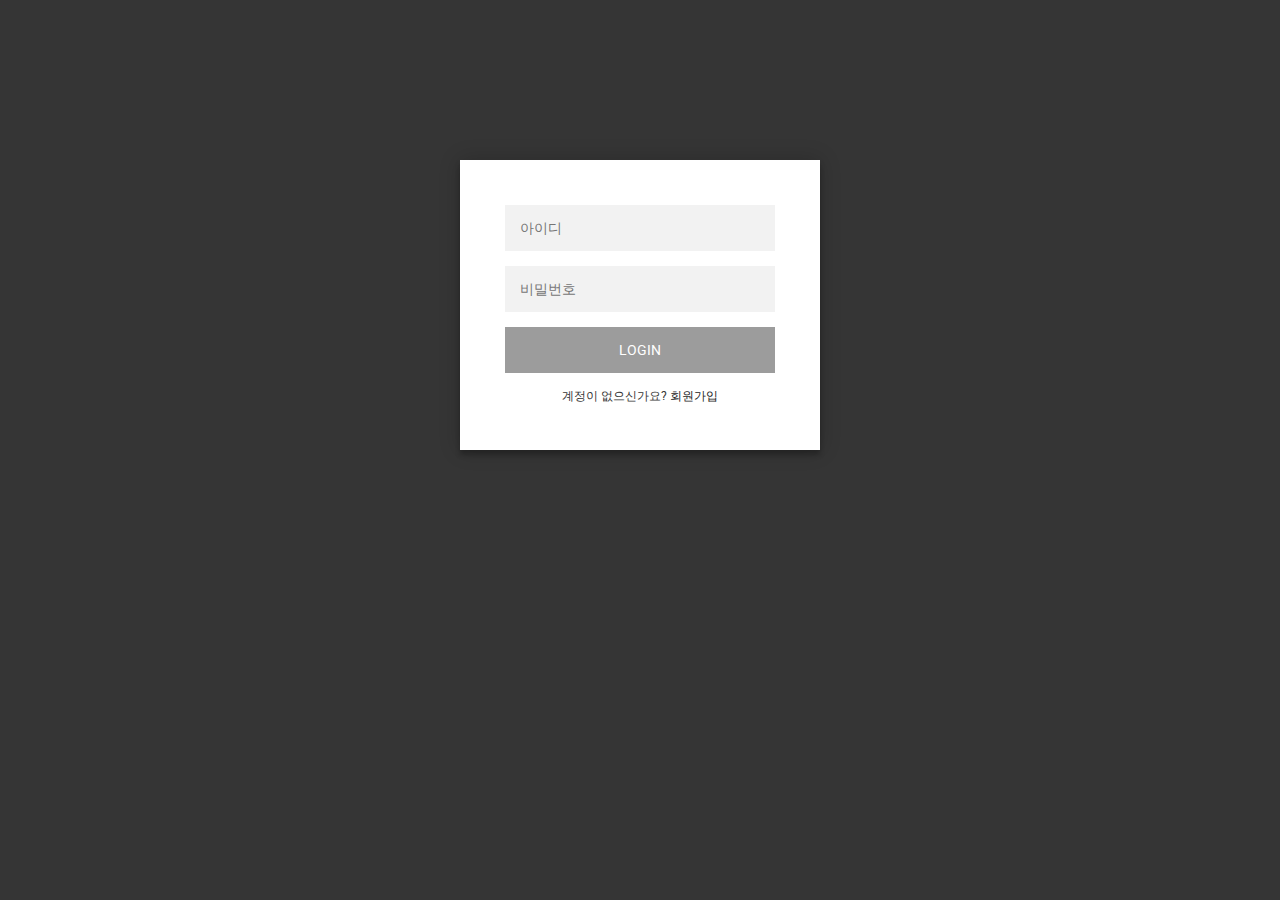
<file: DB_project/opt/lampp/htdocs/jmseo/project/index.html>
<!DOCTYPE html>
<html lang="en">
  <head>
    <meta charset="UTF-8" />
    <meta http-equiv="X-UA-Compatible" content="IE=edge" />
    <meta name="viewport" content="width=device-width, initial-scale=1.0" />
    <title>LOGIN</title>
    <link rel="stylesheet" href="login.css" />
  </head>
  <body>
    <div class="login-page">
      <div class="form">
        <form action="loginCheck.php" method="POST" class="login-form">
          <input id="id" type="text" name="id" placeholder="아이디" />
          <input id="password" type="password" name="password" placeholder="비밀번호" />
          <input id="button" type="submit" value="LOGIN"></input>
          <p class="message">
            계정이 없으신가요?
            <a href="#" onclick="location.href='register.html'">회원가입</a>
          </p>
        </form>
      </div>
    </div>
  </body>
</html>

<!-- Copyright (c) 2022 by Aigars Silkalns (https://codepen.io/colorlib/pen/rxddKy) -->
</file>
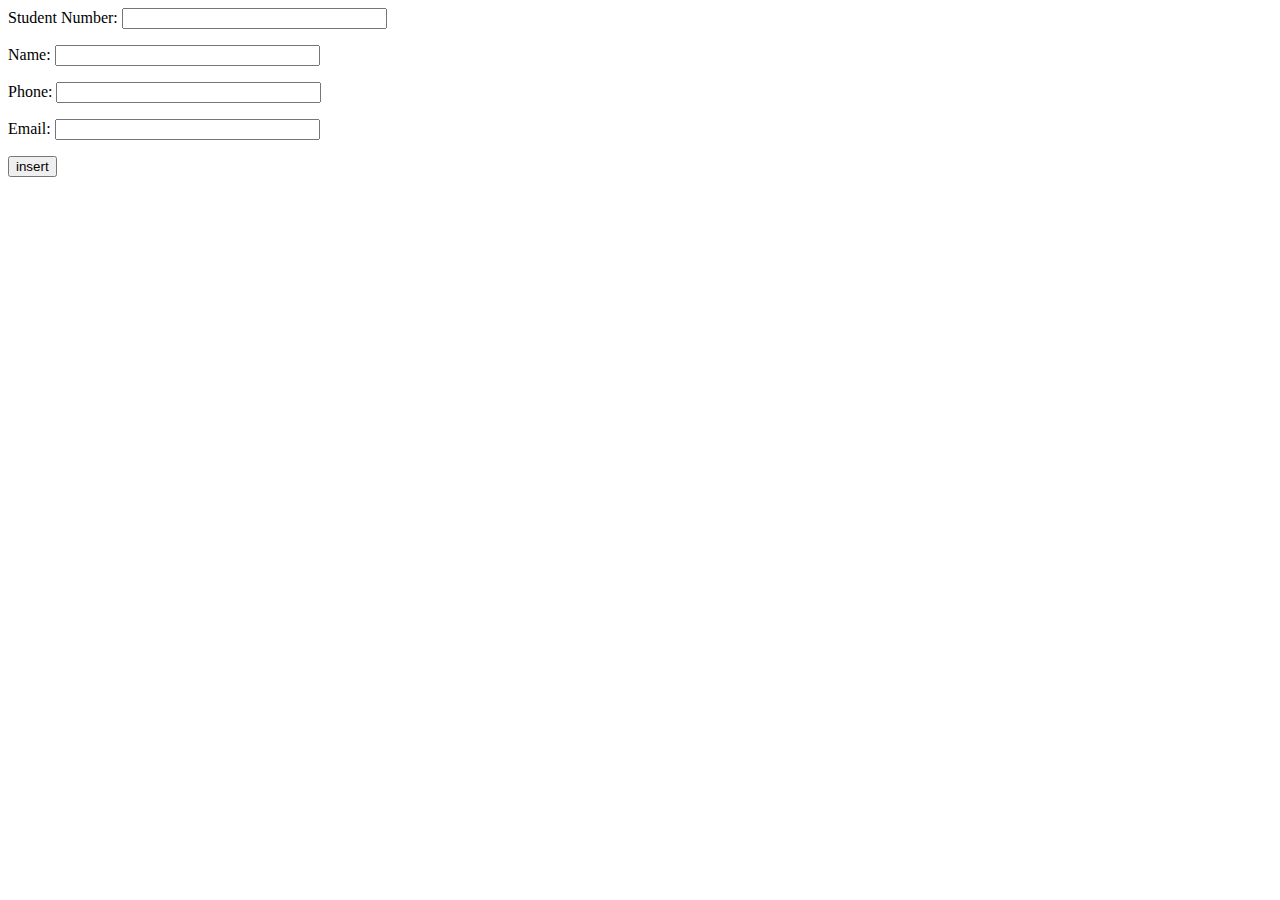
<file: DB_project/opt/lampp/htdocs/jmseo/address/insertAddress.html>
<html>
<head>
	<title>Record Insertion Form</title>
</head>
<body>
	<form action="insertAddress.php" method="POST">
 		<p>Student Number: <input type="text" name="stuNum" size="30">
 		<p>Name: <input type="text" name="name" size="30">
 		<p>Phone: <input type="text" name="phone" size="30">
 		<p>Email: <input type="text" name="email" size="30">
 		<p><input type="submit" name="submit" value="insert"></p>
 	</form>
</body>
</html>
</file>
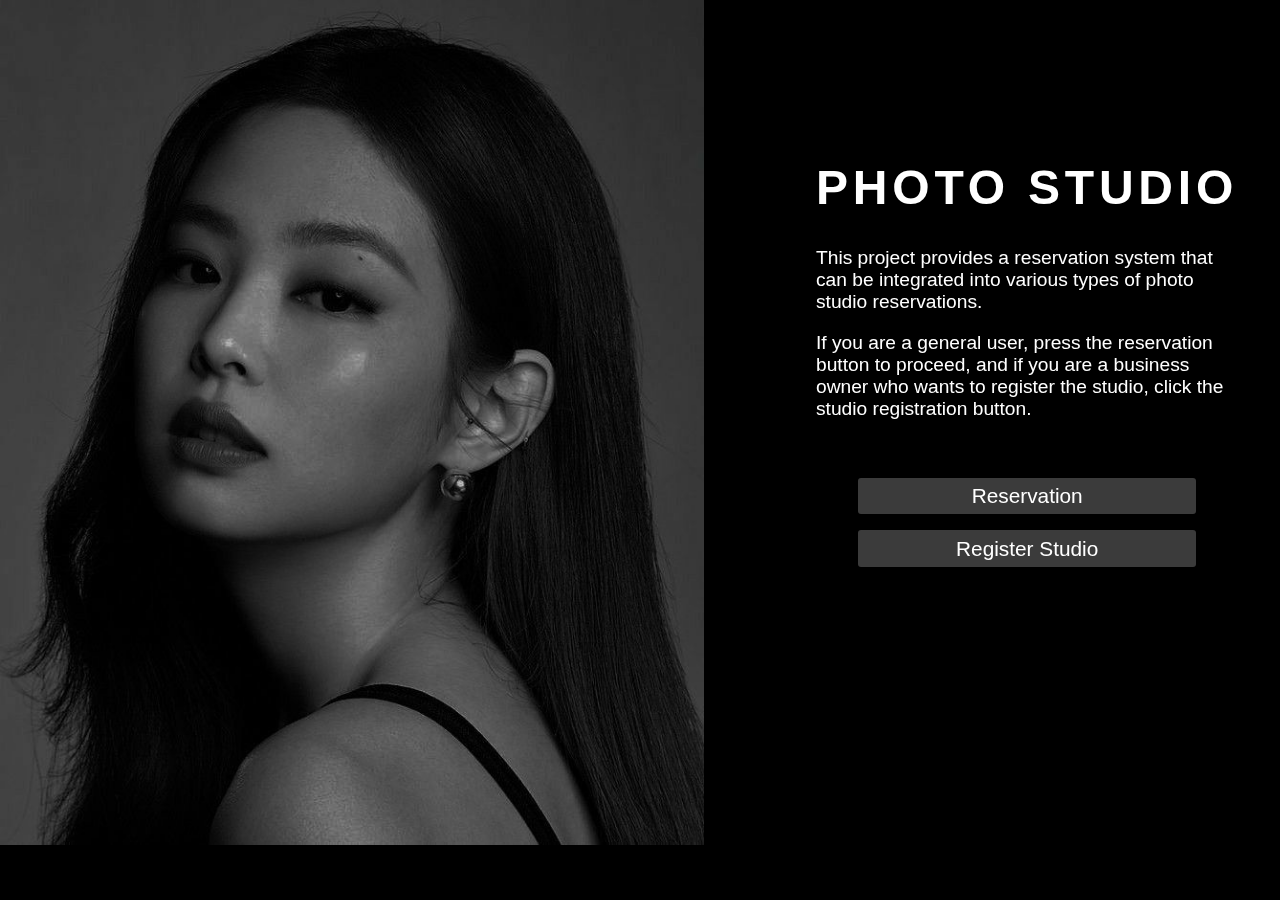
<file: DB_project/opt/lampp/htdocs/jmseo/project/main.html>
<!DOCTYPE html>
<html lang="en">
  <head>
    <meta charset="UTF-8" />
    <meta http-equiv="X-UA-Compatible" content="IE=edge" />
    <meta name="viewport" content="width=device-width, initial-scale=1.0" />
    <link rel="stylesheet" href="main.css" />
    <title>Photo Studio</title>
  </head>
  <body>
    <div>
      <div class="display_image">
        <img src="background.jpg" class="background-image" />
        <div id="polina">
          <h1>Photo Studio</h1>
          <p>
            This project provides a reservation system that can be integrated
            into various types of photo studio reservations.
          </p>
          <p>
            If you are a general user, press the reservation button to proceed,
            and if you are a business owner who wants to register the studio,
            click the studio registration button.
          </p>
          <br />
          <button href="#" onclick="location.href='reservation.php'">
            Reservation
          </button>
          <button href="#" onclick="location.href='registerStudio.html'">
            Register Studio
          </button>
        </div>
      </div>
    </div>
  </body>
</html>
</file>
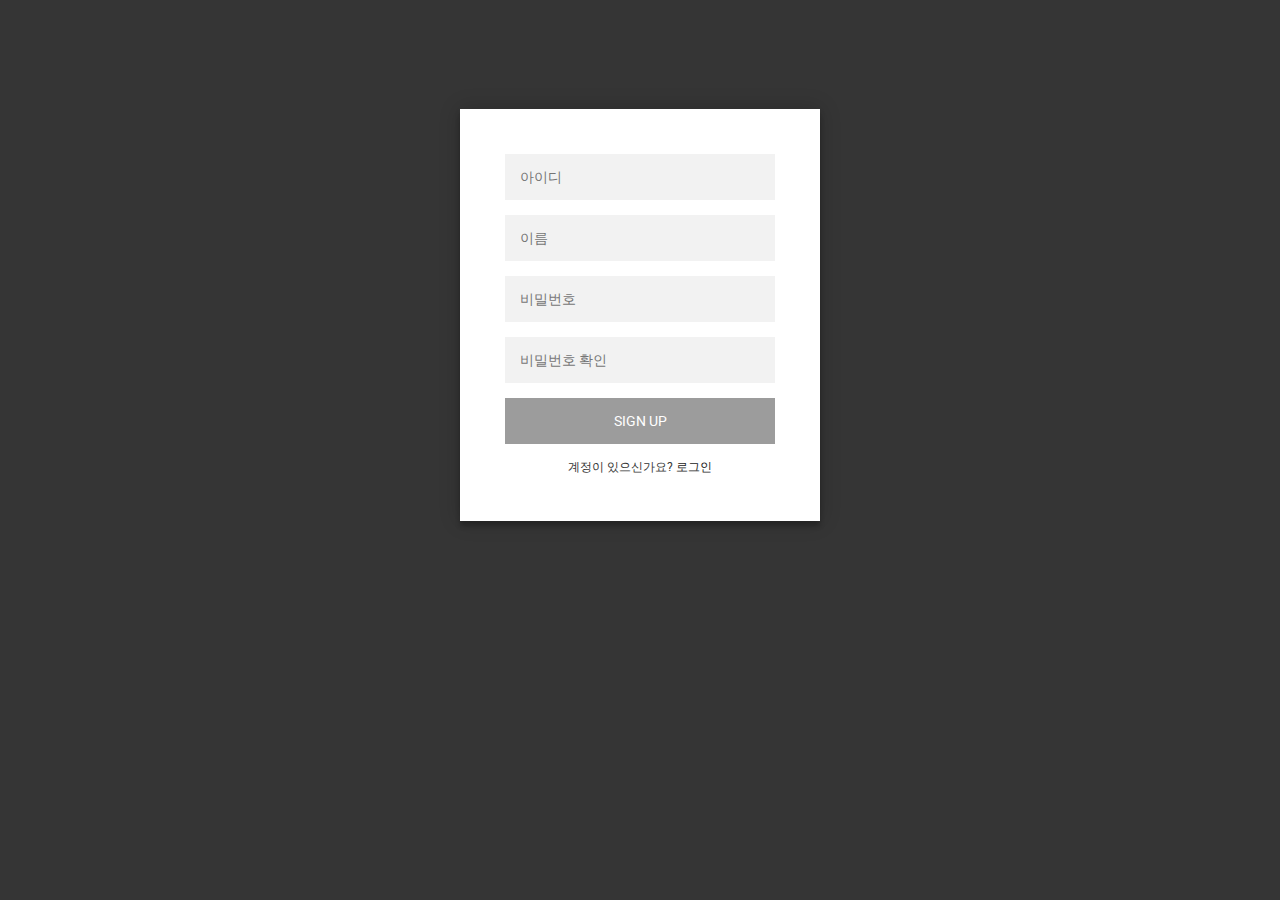
<file: DB_project/opt/lampp/htdocs/jmseo/project/register.html>
<!DOCTYPE html>
<html lang="en">
  <head>
    <meta charset="UTF-8" />
    <meta http-equiv="X-UA-Compatible" content="IE=edge" />
    <meta name="viewport" content="width=device-width, initial-scale=1.0" />
    <link rel="stylesheet" href="login.css" />
    <script src="register.js" defer></script>
    <title>SIGNUP</title>
  </head>
  <body>
    <div class="register-page">
      <div class="form">
        <form action="insertUser.php" method="POST" class="login-form">
          <input id="id" type="text" name="id" placeholder="아이디" />
          <input id="name" type="text" name="name" placeholder="이름" />
          <input id="password" type="password" name="password" placeholder="비밀번호" />
          <input
            id="confirm-password"
            type="password"
            placeholder="비밀번호 확인"
          />
          <input type="submit" id="button" value="SIGN UP" href="#" onclick="location.href='index.html'"></input>
          <p class="message">
            계정이 있으신가요?
            <a href="#" onclick="location.href='index.html'">로그인</a>
          </p>
        </form>
      </div>
    </div>
  </body>
</html>
</file>
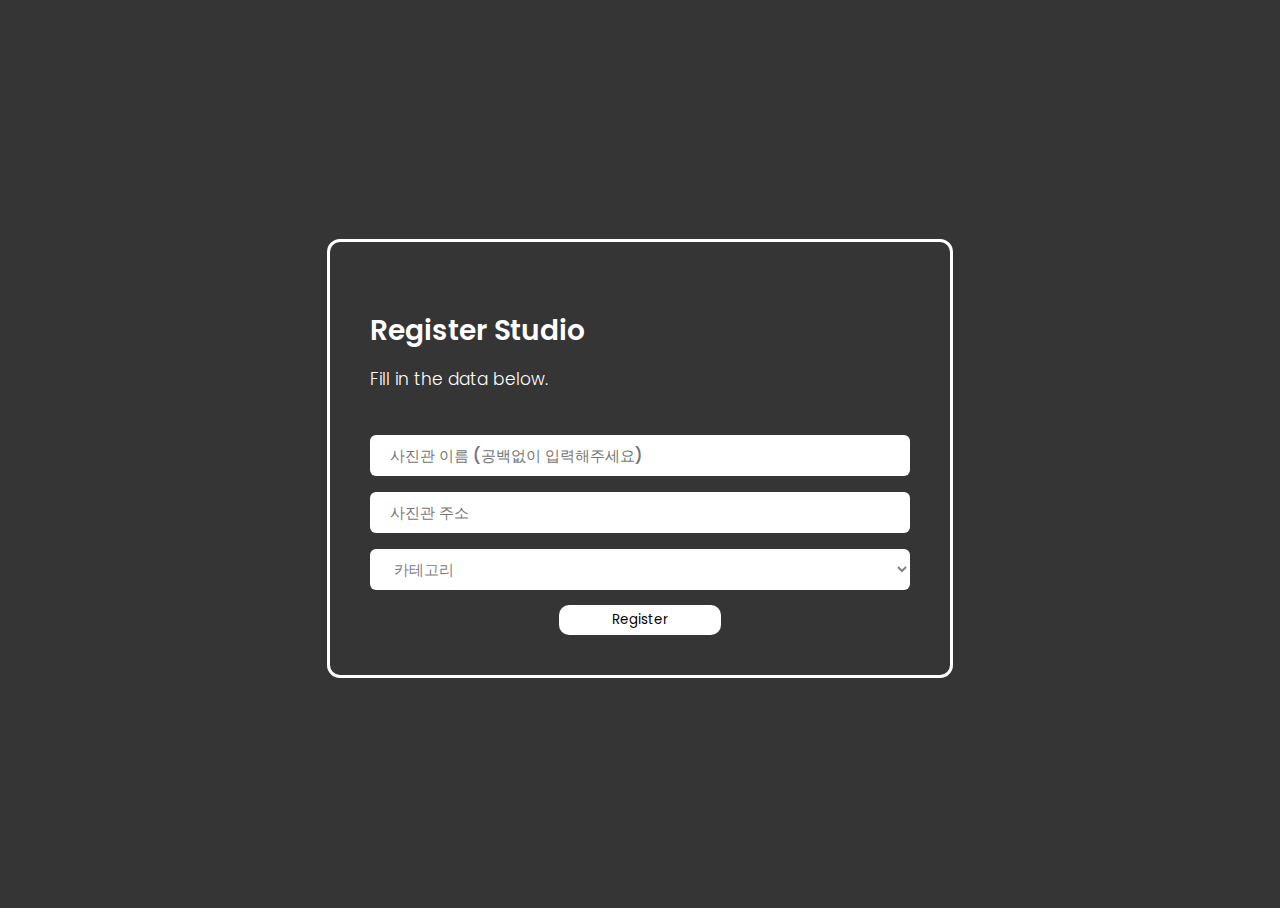
<file: DB_project/opt/lampp/htdocs/jmseo/project/registerStudio.html>
<!DOCTYPE html>
<html lang="en">
  <head>
    <meta charset="UTF-8" />
    <meta http-equiv="X-UA-Compatible" content="IE=edge" />
    <meta name="viewport" content="width=device-width, initial-scale=1.0" />
    <link rel="stylesheet" href="registerStudio.css" />
    <title>RegisterStudio</title>
  </head>
  <body>
    <div class="form-body">
      <div class="row">
        <div class="form-holder">
          <div class="form-content">
            <div class="form-items">
              <h3>Register Studio</h3>
              <p>Fill in the data below.</p>
              <form action="registerStudio.php" method="GET" class="requires-validation">
                <div class="col-md-12">
                  <input
                    class="form-control"
                    type="text"
                    name="studio_name"
                    placeholder="사진관 이름 (공백없이 입력해주세요)"
                    required
                  />
                </div>

                <div class="col-md-12">
                  <input
                    class="form-control"
                    type="text"
                    name="address"
                    placeholder="사진관 주소"
                    required
                  />
                </div>

                <div class="col-md-12">
                  <select class="form-select mt-3" name="category" required>
                    <option selected disabled value="">카테고리</option>
                    <option value="흑백사진관">흑백사진관</option>
                    <option value="바디프로필">바디프로필</option>
                    <option value="셀프사진관">셀프사진관</option>
                    <option value="프로필사진">프로필사진</option>
                  </select>
                </div>

                <div class="form-button mt-3">
                  <center>
                  		<input id="button" type="submit" class="btn btn-primary" value="Register" href="#" onclick="location.href='reservation.php'">
                  		</input>
                  </center>
                </div>
              </form>
            </div>
          </div>
        </div>
      </div>
    </div>
  </body>
</html>
</file>
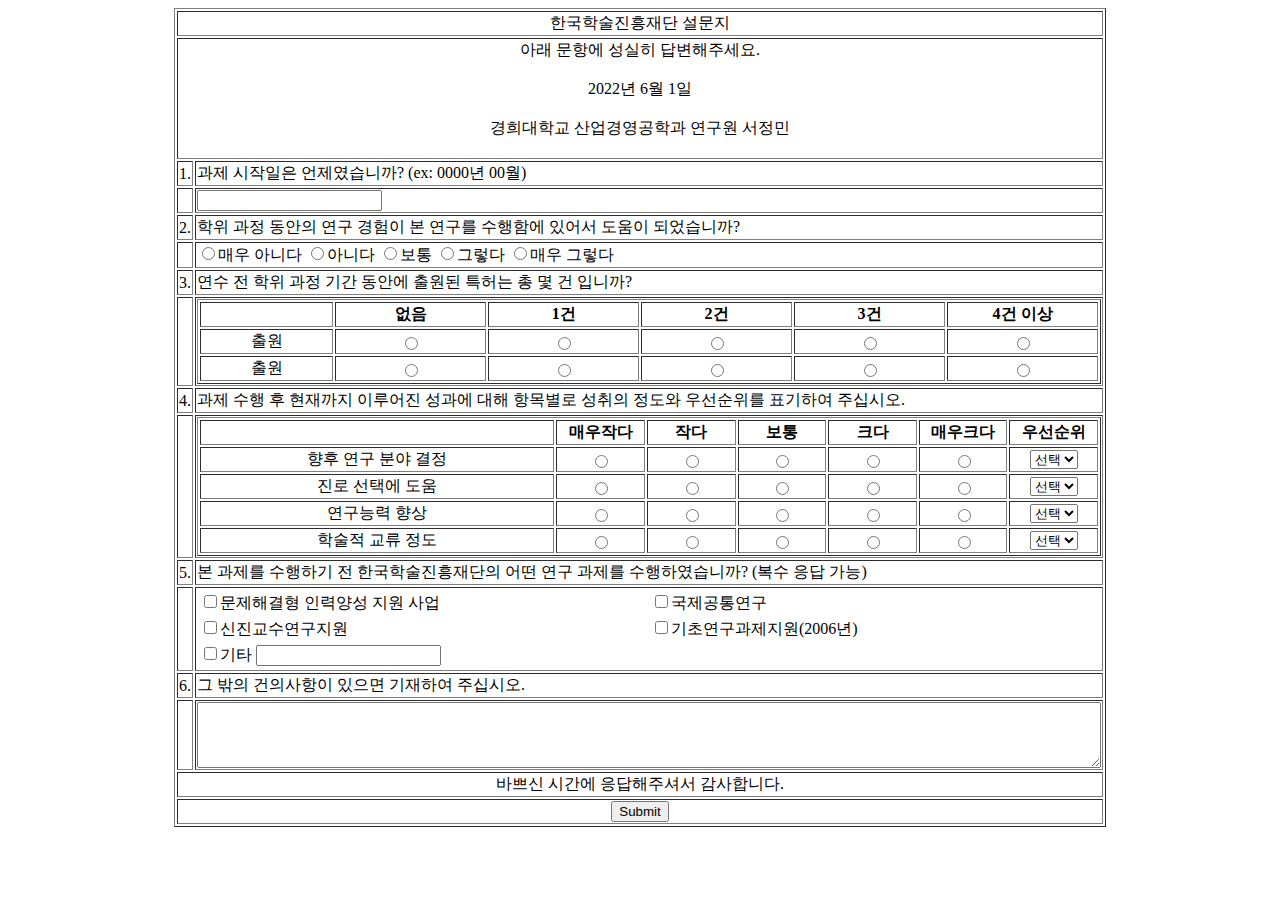
<file: DB_project/opt/lampp/htdocs/jmseo/quest/questionnaire.html>
<HTML>
<meta charset="utf-8">
<HEAD><TITLE>설문지</TITLE>
</HEAD>
<BODY>
<CENTER>
<FORM action=quest.php method=get>
<TABLE BORDER=1 WIDTH=800>
	<TD COLSPAN=2><CENTER>한국학술진흥재단 설문지</CENTER></TD>
	<TR>
	<TD COLSPAN=2>
		<CENTER>
		아래 문항에 성실히 답변해주세요.<br><br>
		2022년 6월 1일<br><br>
		경희대학교 산업경영공학과 연구원 서정민<br><br>
		</CENTER>
	</TD>
	<TR>
	<TD WIDTH=20>1.</TD>
	<TD>과제 시작일은 언제였습니까? (ex: 0000년 00월)</TD>
	<TR>
	<TD></TD><TD><input type=text name=Q1></TD>
	<TR>
	<TD>2.</TD>
	<TD>학위 과정 동안의 연구 경험이 본 연구를 수행함에 있어서 도움이 되었습니까?</TD>
	<TR>
		<TD></TD>
		<TD>
			<input type=radio name=Q2 value=1>매우 아니다
			<input type=radio name=Q2 value=2>아니다
			<input type=radio name=Q2 value=3>보통
			<input type=radio name=Q2 value=4>그렇다
			<input type=radio name=Q2 value=5>매우 그렇다
		</TD>
	<TR>
	<TD>3.</TD>
	<TD>연수 전 학위 과정 기간 동안에 출원된 특허는 총 몇 건 입니까?</TD>
	<TR>
	<TD></TD>
	<TD>
		<TABLE BORDER=1 WIDTH=100%>
		<TH></TH><TH WIDTH=17%>없음</TH><TH WIDTH=17%>1건</TH><TH WIDTH=17%>2건</TH><TH WIDTH=17%>3건</TH><TH WIDTH=17%>4건 이상</TH>
		<TR>
			<TD><CENTER>출원</CENTER></TD>
			<TD><CENTER><input type=radio name=Q3-1 value=0></CENTER></TD>
			<TD><CENTER><input type=radio name=Q3-1 value=1></CENTER></TD>
			<TD><CENTER><input type=radio name=Q3-1 value=2></CENTER></TD>
			<TD><CENTER><input type=radio name=Q3-1 value=3></CENTER></TD>
			<TD><CENTER><input type=radio name=Q3-1 value=4></CENTER></TD>
		<TR>
			<TD><CENTER>출원</CENTER></TD>
			<TD><CENTER><input type=radio name=Q3-2 value=0></CENTER></TD>
			<TD><CENTER><input type=radio name=Q3-2 value=1></CENTER></TD>
			<TD><CENTER><input type=radio name=Q3-2 value=2></CENTER></TD>
			<TD><CENTER><input type=radio name=Q3-2 value=3></CENTER></TD>
			<TD><CENTER><input type=radio name=Q3-2 value=4></CENTER></TD>
		</TABLE>
	</TD>
	<TR>
	<TD>4.</TD>
	<TD>과제 수행 후 현재까지 이루어진 성과에 대해 항목별로 성취의 정도와 우선순위를 표기하여 주십시오.</TD>
	<TR>
	<TD></TD>
	<TD>
		<TABLE BORDER=1 WIDTH=100%>
		<TH></TH><TH WIDTH=10%>매우작다</TH><TH WIDTH=10%>작다</TH><TH WIDTH=10%>보통</TH><TH WIDTH=10%>크다</TH><TH WIDTH=10%>매우크다</TH><TH WIDTH=10%>우선순위</TH>
		<TR>
			<TD><CENTER>향후 연구 분야 결정</CENTER></TD>
			<TD><CENTER><input type=radio name=Q4-1 value=1></CENTER></TD>
			<TD><CENTER><input type=radio name=Q4-1 value=2></CENTER></TD>
			<TD><CENTER><input type=radio name=Q4-1 value=3></CENTER></TD>
			<TD><CENTER><input type=radio name=Q4-1 value=4></CENTER></TD>
			<TD><CENTER><input type=radio name=Q4-1 value=5></CENTER></TD>
			<TD><CENTER><select name=Q4-S1><option value=0>선택<option value=1>1<option value=2>2<option value=3>3<option value=4>4</select></CENTER></TD>
		<TR>
			<TD><CENTER>진로 선택에 도움</CENTER></TD>
			<TD><CENTER><input type=radio name=Q4-2 value=1></CENTER></TD>
			<TD><CENTER><input type=radio name=Q4-2 value=2></CENTER></TD>
			<TD><CENTER><input type=radio name=Q4-2 value=3></CENTER></TD>
			<TD><CENTER><input type=radio name=Q4-2 value=4></CENTER></TD>
			<TD><CENTER><input type=radio name=Q4-2 value=5></CENTER></TD>
			<TD><CENTER><select name=Q4-S2><option value=0>선택<option value=1>1<option value=2>2<option value=3>3<option value=4>4</select></CENTER></TD>
		<TR>
			<TD><CENTER>연구능력 향상</CENTER></TD>
			<TD><CENTER><input type=radio name=Q4-3 value=1></CENTER></TD>
			<TD><CENTER><input type=radio name=Q4-3 value=2></CENTER></TD>
			<TD><CENTER><input type=radio name=Q4-3 value=3></CENTER></TD>
			<TD><CENTER><input type=radio name=Q4-3 value=4></CENTER></TD>
			<TD><CENTER><input type=radio name=Q4-3 value=5></CENTER></TD>
			<TD><CENTER><select name=Q4-S3><option value=0>선택<option value=1>1<option value=2>2<option value=3>3<option value=4>4</select></CENTER></TD>
		<TR>
			<TD><CENTER>학술적 교류 정도</CENTER></TD>
			<TD><CENTER><input type=radio name=Q4-4 value=1></CENTER></TD>
			<TD><CENTER><input type=radio name=Q4-4 value=2></CENTER></TD>
			<TD><CENTER><input type=radio name=Q4-4 value=3></CENTER></TD>
			<TD><CENTER><input type=radio name=Q4-4 value=4></CENTER></TD>
			<TD><CENTER><input type=radio name=Q4-4 value=5></CENTER></TD>
			<TD><CENTER><select name=Q4-S4><option value=0>선택<option value=1>1<option value=2>2<option value=3>3<option value=4>4</select></CENTER></TD>
		</TABLE>
	</TD>
	<TR>
	<TD>5.</TD>
	<TD>본 과제를 수행하기 전 한국학술진흥재단의 어떤 연구 과제를 수행하였습니까? (복수 응답 가능)</TD>
	<TR>
	<TD></TD>
	<TD>
		<TABLE BORDER=0 WIDTH=100%>
		<TD WIDTH=50%><input type=checkbox name=Q5-1>문제해결형 인력양성 지원 사업</TD>
		<TD WIDTH=50%><input type=checkbox name=Q5-2>국제공통연구</TD>
		<TR>
		<TD WIDTH=50%><input type=checkbox name=Q5-3>신진교수연구지원</TD>
		<TD WIDTH=50%><input type=checkbox name=Q5-4>기초연구과제지원(2006년)</TD>
		<TR>
		<TD WIDTH=50%><input type=checkbox name=Q5-5>기타 <input type=text name=Q5-T></TD>
		</TABLE>
	</TD>	
	<TR>
	<TD>6.</TD>
	<TD>그 밖의 건의사항이 있으면 기재하여 주십시오.</TD>
	<TR>
	<TD></TD>
	<TD>
		<textarea type=textarea name=Q6 rows=4 cols=110></textarea>
	</TD>
	<TR>
	<TD COLSPAN=2><CENTER>바쁘신 시간에 응답해주셔서 감사합니다.</CENTER></TD>
	<TR>
	<TD COLSPAN=2><CENTER><input type=submit></CENTER></TD>
</TABLE>
</FORM>
</CENTER>
</BODY>
</HTML>
</file>
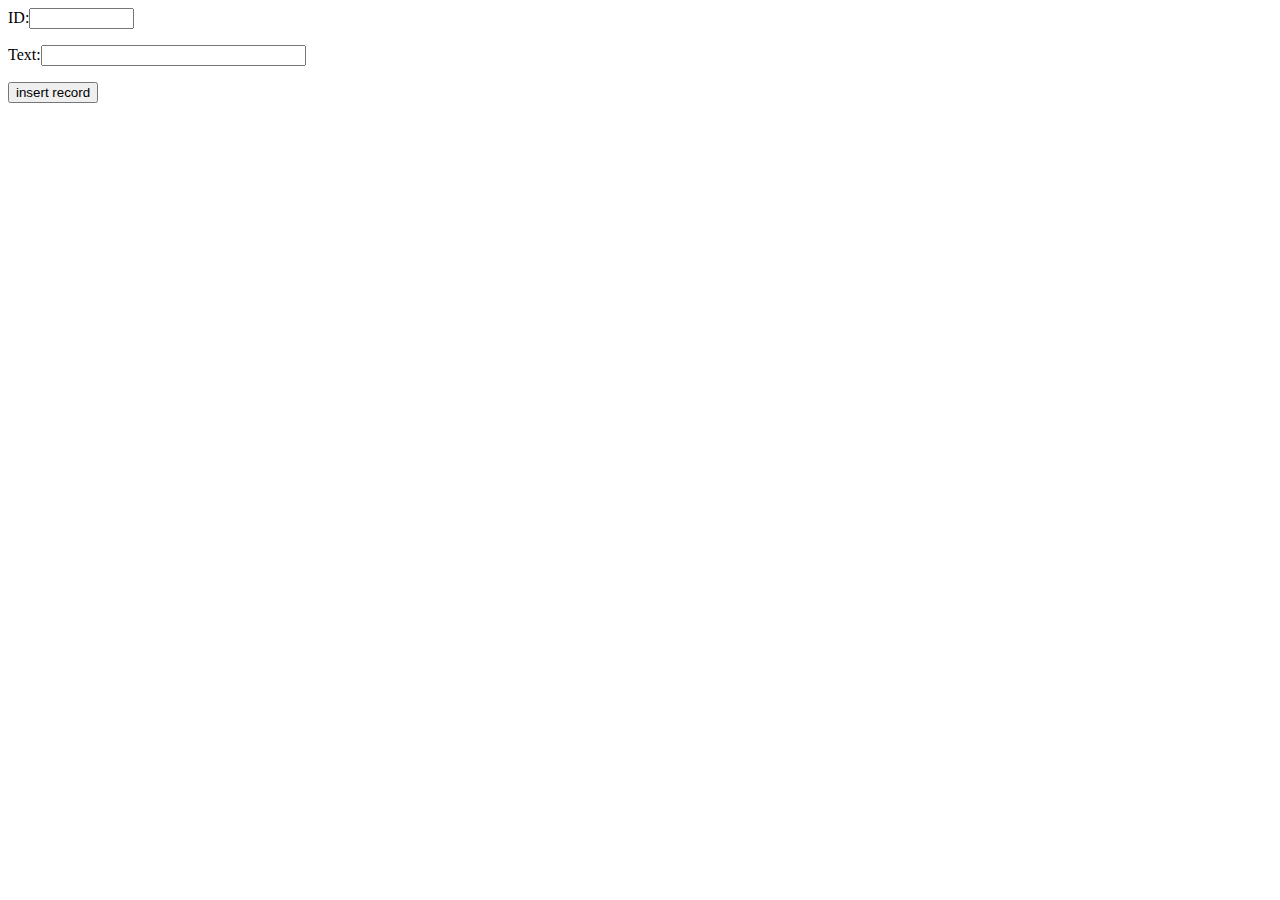
<file: DB_project/opt/lampp/htdocs/jmseo/mysql/php/insertForm.html>
<html>
<head>
       <title>Record Insertion Form</title>
</head>
<body>
<form action=insertForm.php method=GET>
<p>ID:<input type=text name=id size=10>
<p>Text:<input type=text name=user size=30>
<p><input type=submit name=submit value="insert record"></p>
</form>
</body>
</html>
</file>
<file: DB_project/opt/lampp/htdocs/jmseo/project/login.css>
@import url(https://fonts.googleapis.com/css?family=Roboto:300);

.login-page {
  width: 360px;
  padding: 12% 0 0;
  margin: auto;
}

.register-page {
  width: 360px;
  padding: 8% 0 0;
  margin: auto;
}

.form {
  position: relative;
  z-index: 1;
  background: #FFFFFF;
  max-width: 360px;
  margin: 0 auto 100px;
  padding: 45px;
  text-align: center;
  box-shadow: 0 0 20px 0 rgba(0, 0, 0, 0.2), 0 5px 5px 0 rgba(0, 0, 0, 0.24);
}
.form input {
  font-family: "Roboto", sans-serif;
  outline: 0;
  background: #f2f2f2;
  width: 100%;
  border: 0;
  margin: 0 0 15px;
  padding: 15px;
  box-sizing: border-box;
  font-size: 14px;
}
.form #button {
  font-family: "Roboto", sans-serif;
  text-transform: uppercase;
  outline: 0;
  background: #9C9C9C;
  width: 100%;
  border: 0;
  margin: 0 auto;
  padding: 15px;
  color: #FFFFFF;
  font-size: 14px;
  -webkit-transition: all 0.3 ease;
  transition: all 0.3 ease;
  cursor: pointer;
}
.form #button:hover,.form #button:active,.form #button:focus {
  background: #353535;
}
.form .message {
  margin: 15px 0 0;
  color: #353535;
  font-size: 12px;
}
.form .message a {
  color: #1a1a1a;
  text-decoration: none;
}
.form .register-form {
  display: none;
}
.container {
  position: relative;
  z-index: 1;
  max-width: 300px;
  margin: 0 auto;
}
.container:before, .container:after {
  content: "";
  display: block;
  clear: both;
}
.container .info {
  margin: 50px auto;
  text-align: center;
}
.container .info h1 {
  margin: 0 0 15px;
  padding: 0;
  font-size: 36px;
  font-weight: 300;
  color: #1a1a1a;
}
.container .info span {
  color: #4d4d4d;
  font-size: 12px;
}
.container .info span a {
  color: #000000;
  text-decoration: none;
}
.container .info span .fa {
  color: #EF3B3A;
}

/* #id::placeholder #password::placeholder {
    color: black;
    font-style: italic;
    font-weight: bold;
} */

body {
  background: #353535; /* fallback for old browsers */
  /* background: rebeccapurple; */
  background: linear-gradient(90deg, #353535 0%, #353535 0%);
  font-family: "Roboto", sans-serif;
  -webkit-font-smoothing: antialiased;
  -moz-osx-font-smoothing: grayscale;      
}
/* Copyright (c) 2022 by Aigars Silkalns (https://codepen.io/colorlib/pen/rxddKy) */
</file>
<file: DB_project/opt/lampp/htdocs/jmseo/project/main.css>
body {
  margin: 0;
  background: #000;
  position: fixed;
  top:0;
}

.background-image {
width: 55%;
}

.display_image {
display: flex;
flex-direction: row;
}

#polina { 
font-family: Agenda-Light, Agenda Light, Agenda, Arial Narrow, sans-serif;
font-weight:100; 
background: rgba(0,0,0,0.3);
color: white;
padding: 2rem;
width: 33%;
margin-top: 8rem;
margin-left: 5rem;
float: right;
font-size: 1.2rem;
}
h1 {
font-size: 3rem;
text-transform: uppercase;
margin-top: 0;
letter-spacing: .3rem;
}
#polina button { 
display: block;
width: 80%;
padding: .4rem;
border: none; 
margin: 1rem auto; 
font-size: 1.3rem;
background: rgba(255,255,255,0.23);
color: #fff;
border-radius: 3px; 
cursor: pointer;
transition: .3s background;
}
#polina button:hover { 
 background: #1B1B1B;
}

a {
display: inline-block;
color: #fff;
text-decoration: none;
background:rgba(0,0,0,0.5);
padding: .5rem;
transition: .6s background; 
}
a:hover{
background:rgba(0,0,0,0.9);
}
</file>
<file: DB_project/opt/lampp/htdocs/jmseo/project/registerStudio.css>
@import url('https://fonts.googleapis.com/css2?family=Poppins:wght@300;400;500;700;900&display=swap');

*, body {
    font-family: 'Poppins', sans-serif;
    font-weight: 400;
    -webkit-font-smoothing: antialiased;
    text-rendering: optimizeLegibility;
    -moz-osx-font-smoothing: grayscale;
}

html, body {
    height: 100%;
    background-color: #353535;
    overflow: hidden;
}

.form-holder {
      display: flex;
      flex-direction: column;
      justify-content: center;
      align-items: center;
      text-align: center;
      min-height: 100vh;
}

.form-holder .form-content {
    position: relative;
    text-align: center;
    display: -webkit-box;
    display: -moz-box;
    display: -ms-flexbox;
    display: -webkit-flex;
    display: flex;
    -webkit-justify-content: center;
    justify-content: center;
    -webkit-align-items: center;
    align-items: center;
    padding: 60px;
}

.form-content .form-items {
    border: 3px solid #fff;
    padding: 40px;
    display: inline-block;
    width: 100%;
    min-width: 540px;
    -webkit-border-radius: 10px;
    -moz-border-radius: 10px;
    border-radius: 13px;
    text-align: left;
    -webkit-transition: all 0.4s ease;
    transition: all 0.4s ease;
}

.form-content h3 {
    color: #fff;
    text-align: left;
    font-size: 28px;
    font-weight: 600;
    margin-bottom: 5px;
}

.form-content h3.form-title {
    margin-bottom: 30px;
}

.form-content p {
    color: #fff;
    text-align: left;
    font-size: 17px;
    font-weight: 300;
    line-height: 20px;
    margin-bottom: 30px;
}

.form-content input[type=text] {
    width: 92.5%;
    padding: 9px 20px;
    text-align: left;
    border: 0;
    outline: 0;
    border-radius: 6px;
    background-color: #fff;
    font-size: 15px;
    font-weight: 550;
    color: #8D8D8D;
    -webkit-transition: all 0.3s ease;
    transition: all 0.3s ease;
    margin-top: 16px;
}

.form-content select {
    width: 100%;
    padding: 9px 20px;
    text-align: left;
    border: 0;
    outline: 0;
    border-radius: 6px;
    background-color: #fff;
    font-size: 15px;
    font-weight: 550;
    color: gray;
    -webkit-transition: all 0.3s ease;
    transition: all 0.3s ease;
    margin-top: 16px;
}
.form-button mt-3 {
    display: flex;
    justify-content: center;
    align-items: center;
    width: 50%;
}

.btn-primary{
    background-color: #fff;
    outline: none;
    border: 0px;
    border-radius: 10px;
    box-shadow: none;
    margin-top: 15px;
    padding: 5px;
    width: 30%;
    
}

.btn-primary:hover, .btn-primary:focus, .btn-primary:active{
    background-color: #495056;
    outline: none !important;
    border: none !important;
    box-shadow: none;
}

.form-content textarea {
    position: static !important;
    width: 100%;
    padding: 8px 20px;
    border-radius: 6px;
    text-align: left;
    background-color: #fff;
    border: 0;
    font-size: 15px;
    font-weight: 300;
    color: #8D8D8D;
    outline: none;
    resize: none;
    height: 120px;
    -webkit-transition: none;
    transition: none;
    margin-bottom: 14px;
}

.form-content textarea:hover, .form-content textarea:focus {
    border: 0;
    background-color: #ebeff8;
    color: #8D8D8D;
}

.mv-up{
    margin-top: -9px !important;
    margin-bottom: 8px !important;
}
</file>
